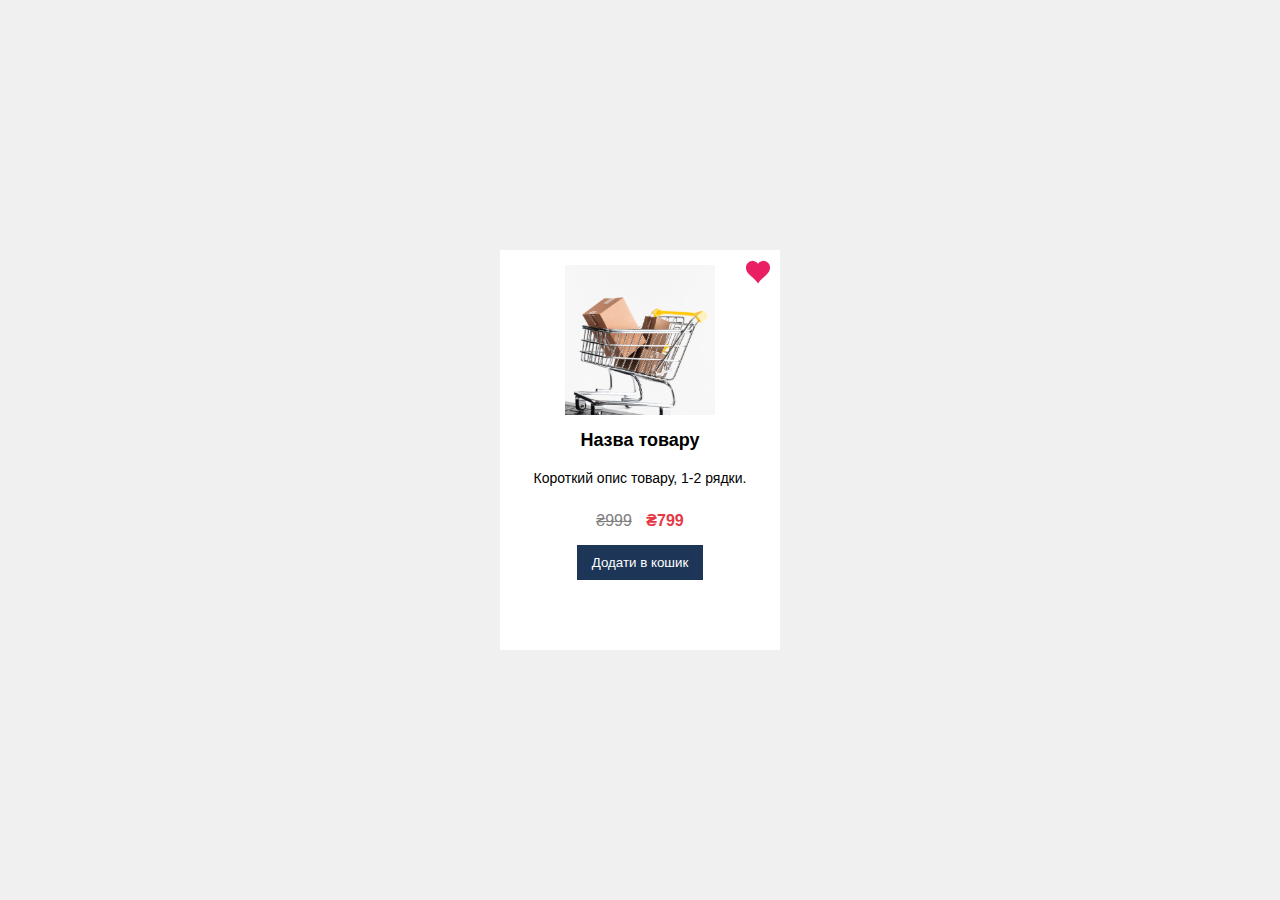
<file: test-task/task1/index.html>
<!DOCTYPE html>
<html lang="uk">
<head>
  <meta charset="UTF-8">
  <meta name="viewport" content="width=device-width, initial-scale=1.0">
  <link rel="stylesheet" href="style.css">
  <title>Картка товару</title>
</head>
<body>
  <div class="product-card">
    <div class="favorite">
      <img src="img/heart.svg" alt="Улюблене">
    </div>
    <img src="img/product.jpg" alt="Товар" class="product-img">
    <h2 class="product-title">Назва товару</h2>
    <p class="product-desc">Короткий опис товару, 1-2 рядки.</p>
    <p class="product-price">
      <span class="old-price">₴999</span>
      <span class="new-price">₴799</span>
    </p>
    <button class="add-cart">Додати в кошик</button>
  </div>
</body>
</html>
</file>
<file: test-task/task1/style.css>
body {
  font-family: Arial, sans-serif;
  display: flex;
  justify-content: center;
  align-items: center;
  min-height: 100vh;
  background: #f0f0f0;
  margin: 0;
}

.product-card {
  width: 280px;
  height: 400px;
  background: #fff;
  padding: 15px;
  box-sizing: border-box;
  display: flex;
  flex-direction: column;
  align-items: center;
  position: relative; /* важливо для absolute серця */
  transition: transform 0.3s, box-shadow 0.3s;
}

.product-card:hover {
  transform: translateY(-5px);
  box-shadow: 0 5px 15px rgba(0,0,0,0.2);
}

/* Серце зверху праворуч */
.favorite {
  position: absolute;
  top: 10px;
  right: 10px;
  cursor: pointer;
}

.favorite img {
  width: 24px;
  height: 24px;
  transition: transform 0.3s;
}

.favorite img:hover {
  transform: scale(1.2);
}

.product-img {
  width: 150px;
  height: 150px;
  object-fit: cover;
  margin-bottom: 10px;
}

.product-title {
  font-size: 18px;
  margin: 5px 0;
  text-align: center;
}

.product-desc {
  font-size: 14px;
  text-align: center;
  margin-bottom: 10px;
}

.product-price {
  font-size: 16px;
  margin-bottom: 15px;
}

.old-price {
  text-decoration: line-through;
  color: gray;
  margin-right: 10px;
}

.new-price {
  font-weight: bold;
  color: #e63946;
}

.add-cart {
  background: #1d3557;
  color: #fff;
  border: none;
  padding: 10px 15px;
  cursor: pointer;
  transition: background 0.3s;
}

.add-cart:hover {
  background: #457b9d;
}

/* Адаптивність */
@media (max-width: 320px) {
  .product-card {
    width: 100%;
  }
}
</file>
